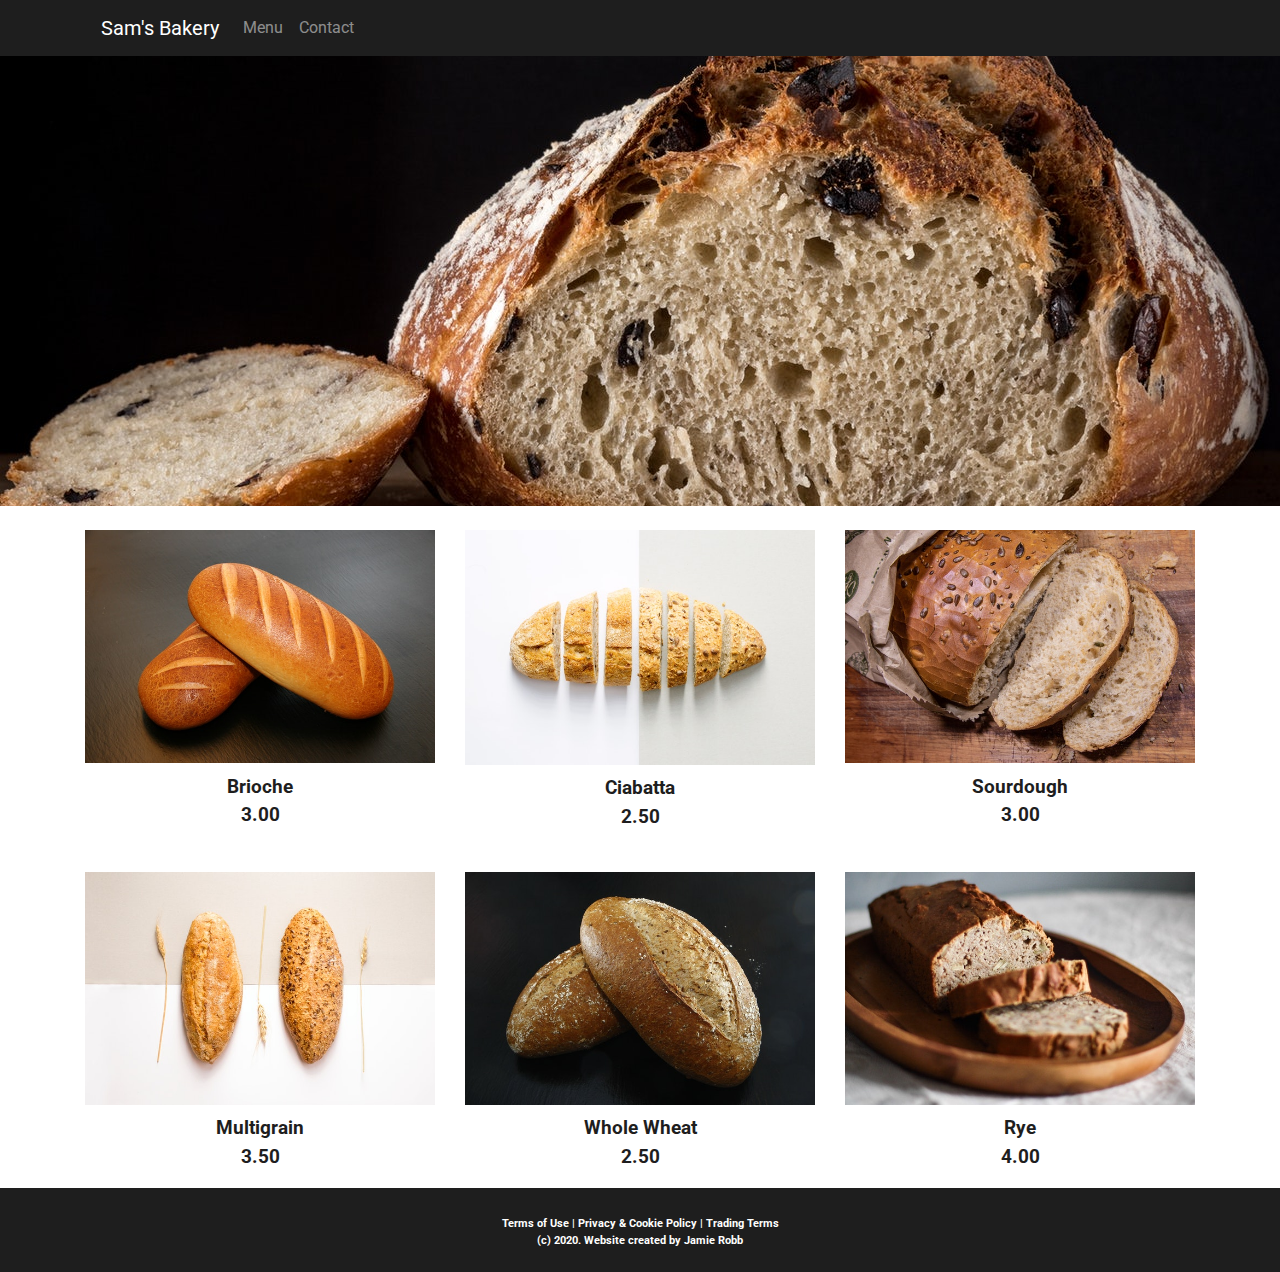
<file: menu.html>
<!DOCTYPE html>
<html lang="en">

<head>
    <meta charset="UTF-8">
    <meta name="viewport" content="width=device-width, initial-scale=1.0">
    <title>Sam's Bakery</title>
    <link rel="stylesheet" href="https://stackpath.bootstrapcdn.com/bootstrap/4.3.1/css/bootstrap.min.css"
        integrity="sha384-ggOyR0iXCbMQv3Xipma34MD+dH/1fQ784/j6cY/iJTQUOhcWr7x9JvoRxT2MZw1T" crossorigin="anonymous">
    <link rel="stylesheet" href="styles.css">
    <link rel="stylesheet" href="menustyles.css">
    <link rel="preconnect" href="https://fonts.gstatic.com">
    <link href="https://fonts.googleapis.com/css2?family=Roboto:wght@100;400;700&display=swap" rel="stylesheet">
</head>

<body>
    <div class="container">
        <nav class="navbar navbar-expand-lg navbar-dark">
            <a class="navbar-brand" href="index.html">Sam's Bakery</a>
            <button class="navbar-toggler" type="button" data-toggle="collapse" data-target="#navbarSupportedContent"
                aria-controls="navbarSupportedContent" aria-expanded="false" aria-label="Toggle navigation">
                <span class="navbar-toggler-icon"></span>
            </button>

            <div class="collapse navbar-collapse" id="navbarSupportedContent">
                <ul class="navbar-nav mr-auto">
                    <li class="nav-item">
                        <a class="nav-link" href="menu.html">Menu</a>
                    </li>
                    <li class="nav-item">
                        <a class="nav-link" href="contact.html">Contact</a>
                    </li>
                </ul>
            </div>
        </nav>
    </div>
    <section>
        <div class="banner" id="banner"></div>
    </section>
    <section id="menuitems">
        <div class="container">
            <div class="row">
                <div class="col-xl-4 col-md-6">
                    <img src="1.jpg" id="menu-loaf">
                    <p>Brioche<br>3.00</p>
                </div>
                <div class="col-xl-4 col-md-6">
                    <img src="2.jpg" id="menu-loaf">
                    <p>Ciabatta<br>2.50</p>
                </div>
                <div class="col-xl-4 col-md-6">
                    <img src="3.jpg" id="menu-loaf">
                    <p>Sourdough<br>3.00</p>
                </div>
                <div class="col-xl-4 col-md-6">
                    <img src="4.jpg" id="menu-loaf">
                    <p>Multigrain<br>3.50</p>
                </div>
                <div class="col-xl-4 col-md-6">
                    <img src="5.jpg" id="menu-loaf">
                    <p>Whole Wheat<br>2.50</p>
                </div>
                <div class="col-xl-4 col-md-6">
                    <img src="6.jpg" id="menu-loaf">
                    <p>Rye<br>4.00</p>
                </div>
            </div>
        </div>
    </section>
    <footer>
        <p>Terms of Use | Privacy & Cookie Policy | Trading Terms
            <br>(c) 2020. Website created by Jamie Robb</p>
    </footer>
    <script src="https://code.jquery.com/jquery-3.3.1.slim.min.js"
        integrity="sha384-q8i/X+965DzO0rT7abK41JStQIAqVgRVzpbzo5smXKp4YfRvH+8abtTE1Pi6jizo"
        crossorigin="anonymous"></script>
    <script src="https://cdnjs.cloudflare.com/ajax/libs/popper.js/1.14.7/umd/popper.min.js"
        integrity="sha384-UO2eT0CpHqdSJQ6hJty5KVphtPhzWj9WO1clHTMGa3JDZwrnQq4sF86dIHNDz0W1"
        crossorigin="anonymous"></script>
    <script src="https://stackpath.bootstrapcdn.com/bootstrap/4.3.1/js/bootstrap.min.js"
        integrity="sha384-JjSmVgyd0p3pXB1rRibZUAYoIIy6OrQ6VrjIEaFf/nJGzIxFDsf4x0xIM+B07jRM"
        crossorigin="anonymous"></script>
</body>

</html>
</file>
<file: styles.css>
body {
    background-color: #1e1e1e;
    width: 100vw;
}

* {
    font-family: 'Roboto', sans-serif;
}

#banner {
    background-size: cover;
    background-position: center;
    height: 50vh;
    display: block;
}

footer p {
    background-color: #1e1e1e;
    color: white;
    font-size: 0.7em;
    text-align: center;
    margin: 2em;
}
</file>
<file: menustyles.css>
#banner {
    background-image: url("sliced.jpg");
}

#menuitems {
    background-color: white;
}

#menu-loaf {
    width: 100%;
    padding-top: 1.5em;
}

p {
    color: #1e1e1e;
    font-weight: 700;
    font-size: 1.2em;
    text-align: center;
    padding-top: 0.5em;
}
</file>
